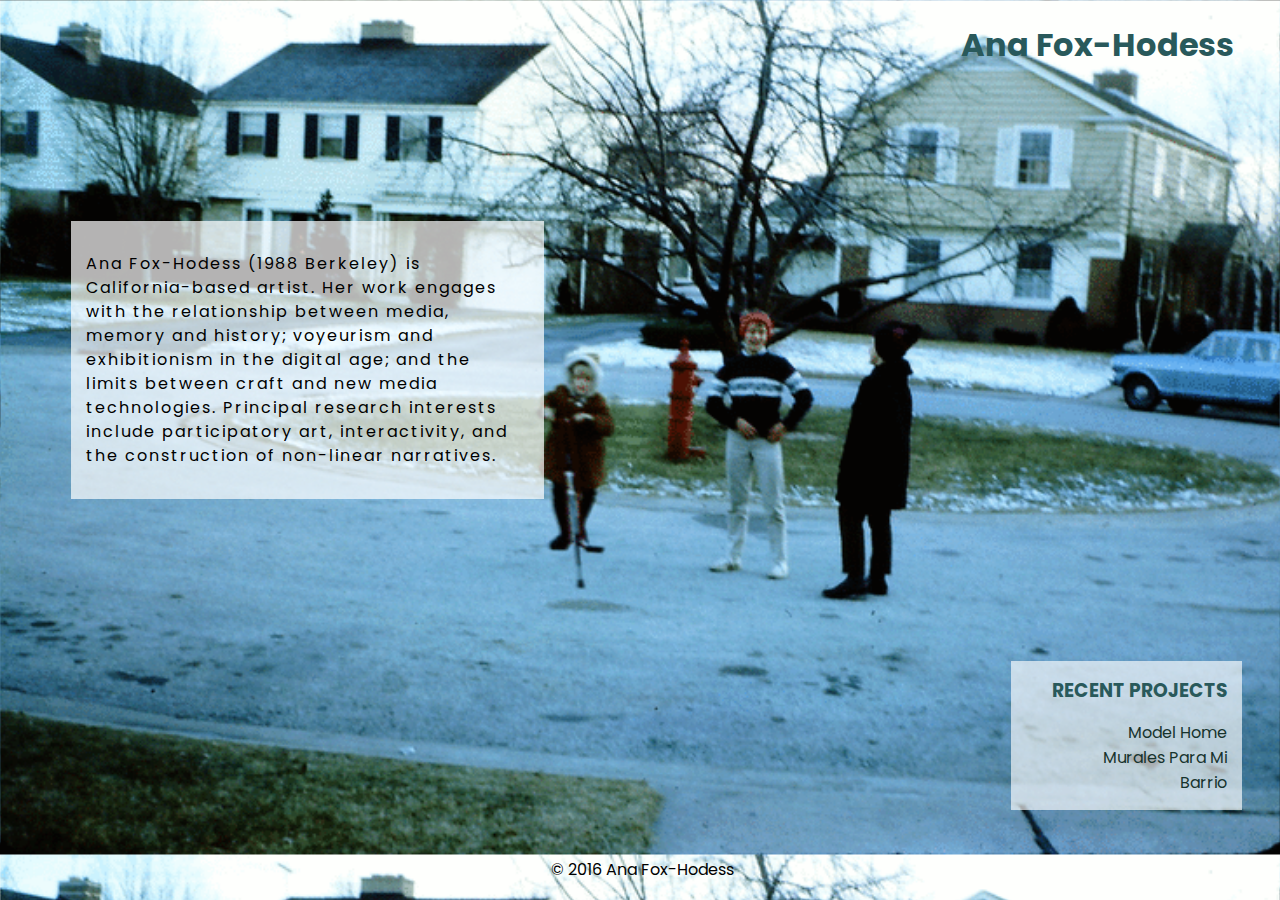
<file: csstroublshoot_unit5/index.html>
<!DOCTYPE html>
<html>
	<head>
		<link rel="stylesheet" type="text/css" href="css/main.css">
		<title>Ana Fox-Hodess</title>
		<link href="https://fonts.googleapis.com/css?family=Poppins:300,400,500,600,700" rel="stylesheet">
	</head>
	<body>
		<div class="wrapper">
			<header>
				<h1 class="header">Ana Fox-Hodess</h1>
			</header>
	<!-- 	<hr> -->
			<section>
				<article>
					<p>Ana Fox-Hodess (1988 Berkeley) is California-based artist. Her work engages with the relationship between media, memory and history;  voyeurism and exhibitionism in the digital age; and the limits between craft and new media technologies. Principal research interests include participatory art, interactivity, and the construction of non-linear narratives.</p>
				</article>
				<aside>
					<nav>
						<h3 class="header">Recent Projects</h3>
						<ul>
							<li><a href="http://anafoxhodess.net/model-home/">Model Home</a></li>
							<li><a href="https://vimeo.com/28693225">Murales Para Mi Barrio</a></li>
						</ul>
					</nav>
				</aside>
			</section>
			<footer><p>&copy; 2016 Ana Fox-Hodess </p></footer>
		</div>

	</body>
</html>
</file>
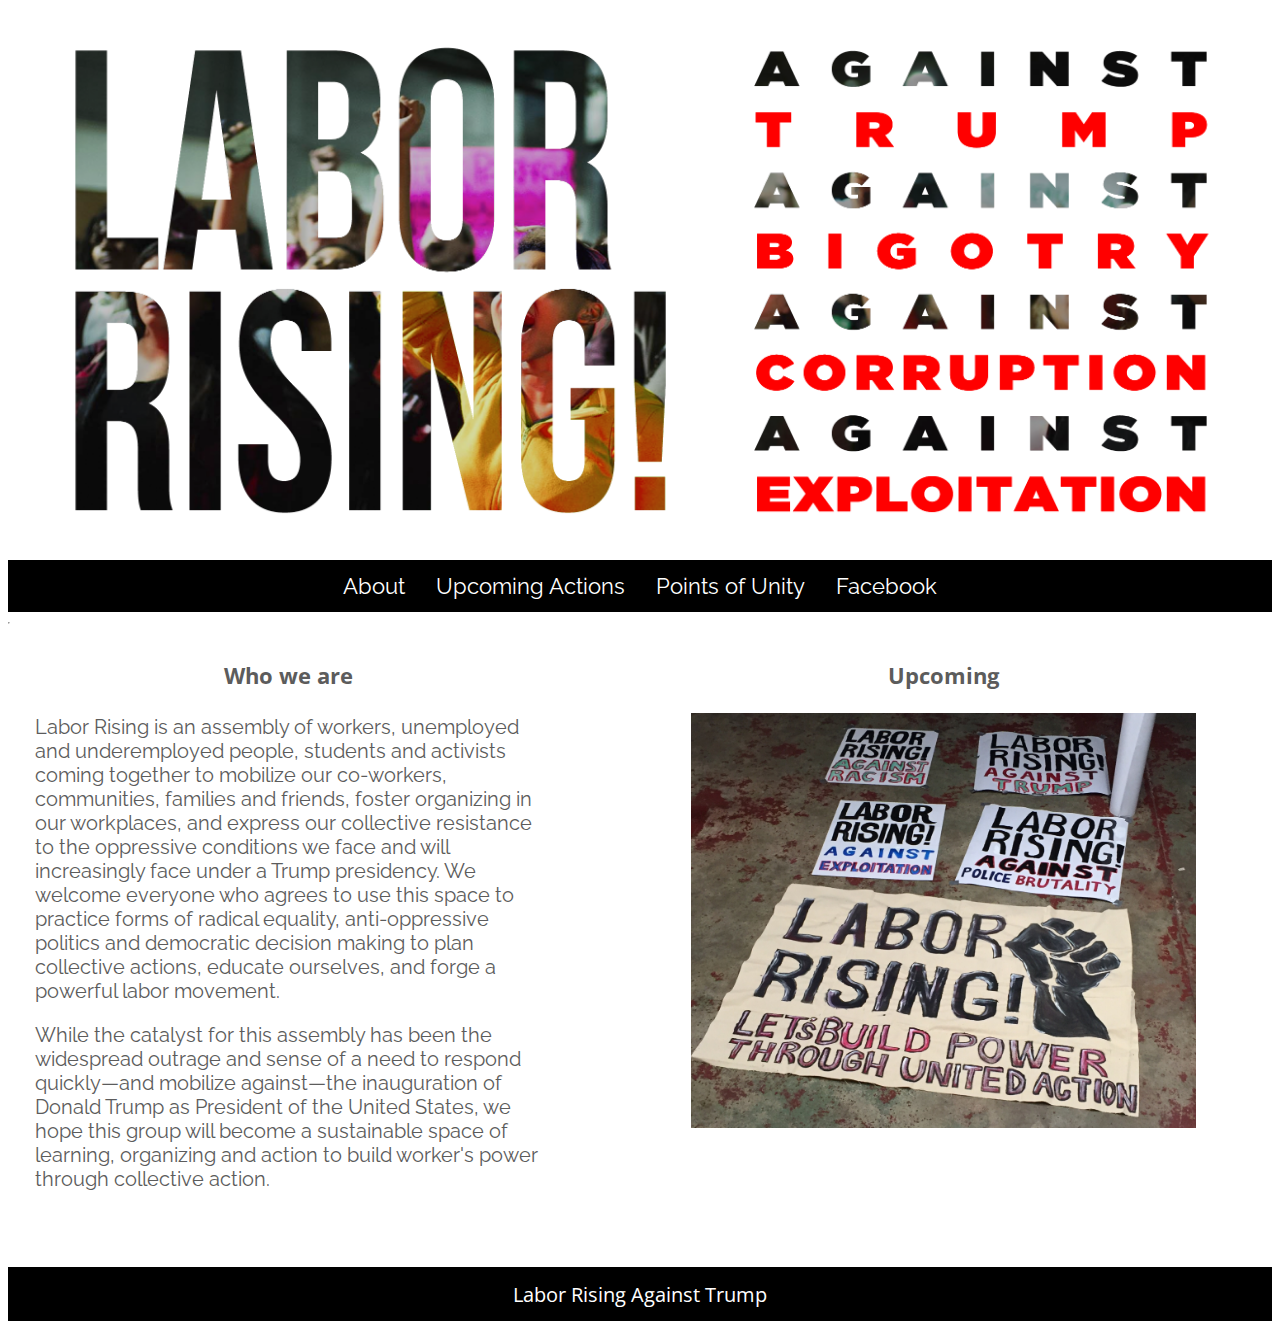
<file: final_project/index.html>
<!DOCTYPE HTML>

<html>

<head>
	<title>Labor Rising Against Trump</title>
	<link rel="stylesheet" type="text/css" href="style.css">
	<link href="https://fonts.googleapis.com/css?family=Open+Sans:400,800" rel="stylesheet" type="text/css">
	<link href="https://fonts.googleapis.com/css?family=Raleway" rel="stylesheet" type="text/css">
	<meta name="viewport" content="width=device-width, initial-scale=1">
</head>

<body>
	<header>
<!-- 		<h1>Labor Rising Against Trump</h1> -->
		
		<div id="hero">
			<img src="images/LaborRisingFlyer_redtext_WebHeader.png" id="heroImage"> 
		</div>
		<nav>
			<a href="#">About</a>
			<a href="#">Upcoming Actions</a>
			<a href="#">Points of Unity</a>
			<a href="#">Facebook</a>
		</nav>
	</header>

	<section>
	<div id="about">
		<h2 id="who">Who we are</h2>
		<p>Labor Rising is an assembly of workers, unemployed and underemployed people, students and activists coming together to mobilize our co-workers, communities, families and friends, foster organizing in our workplaces, and express our collective resistance to the oppressive conditions we face and will increasingly face under a Trump presidency. We welcome everyone who agrees to use this space to practice forms of radical equality, anti-oppressive politics and democratic decision making to plan collective actions, educate ourselves, and forge a powerful labor movement.</p>

		<p> 
 
		While the catalyst for this assembly has been the widespread outrage and sense of a need to respond quickly—and mobilize against—the inauguration of Donald Trump as President of the United States, we hope this group will become a sustainable space of learning, organizing and action to build worker's power through collective action.
		</p>
	</div>
<hr>

	<div id="services">

		<h2 id="upcoming">Upcoming</h2>
		<a href="https://www.facebook.com/laborrisingagainstrump/" id="flyers"><img src="images/labor_rising_posters.jpg"></a>
	</div>
	</section>

	<footer>Labor Rising Against Trump</footer>
</body>

</html>
</file>
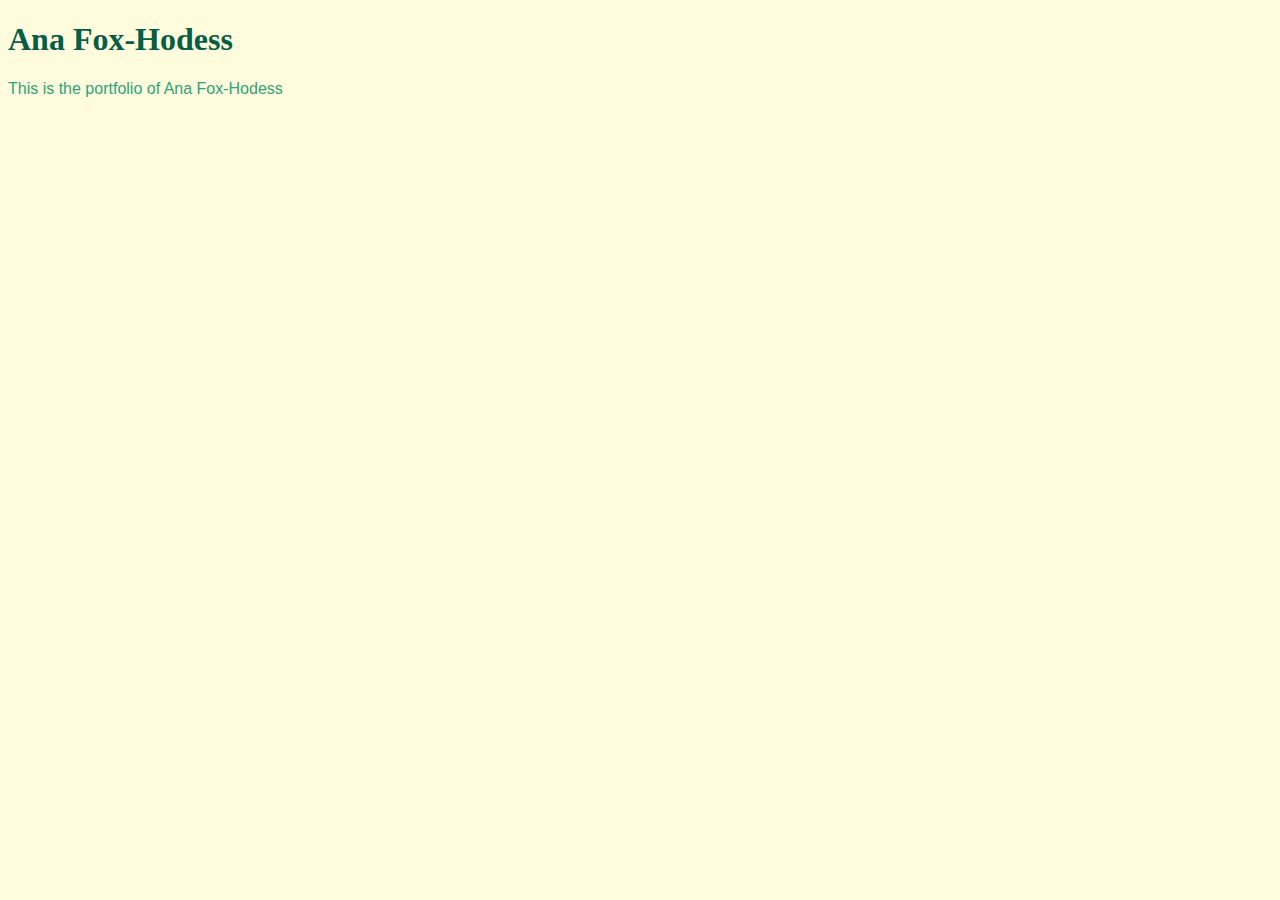
<file: unit_1/index.html>
<!DOCTYPE html>
<html>
</html>
<head><title>Ana Fox-Hodess</title>
<link rel="stylesheet" type="text/css" href="css/style.css">
</head>

<body>
<h1>Ana Fox-Hodess</h1>
<p>This is the portfolio of Ana Fox-Hodess</p>
</body>
<html>
</file>
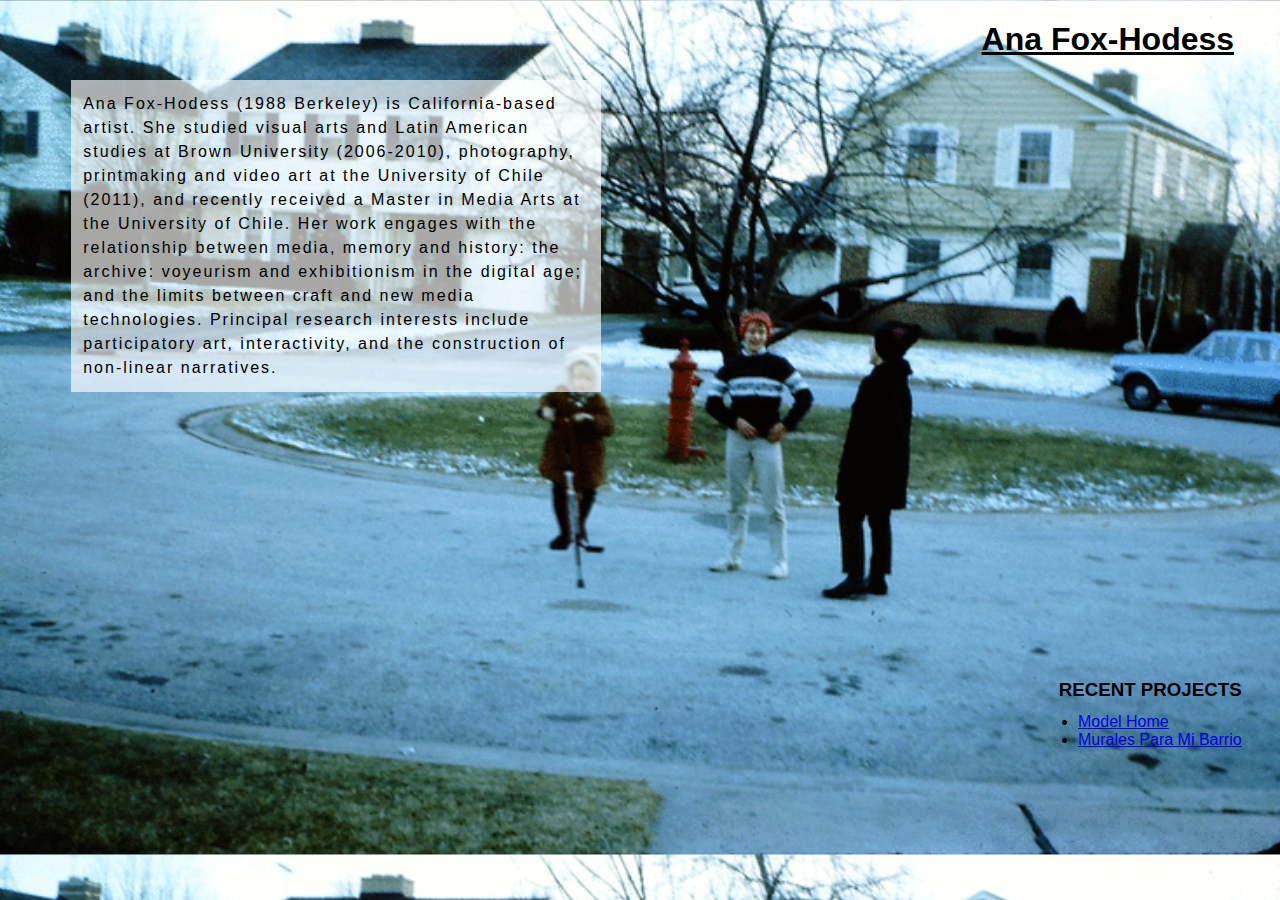
<file: unit_3/index.html>
<!DOCTYPE html>
<html>
<head>
<link rel="stylesheet" type="text/css" href="css/main.css">
	<title>Ana Fox-Hodess</title>
</head>
<body>
<h1>Ana Fox-Hodess</h1>
<!-- <img src="images/KidsInFrontYard.jpg"> -->
<p>Ana Fox-Hodess (1988 Berkeley) is California-based artist. She studied visual arts and Latin American studies at Brown University (2006-2010), photography, printmaking and video art at the University of Chile (2011), and recently received a Master in Media Arts at the University of Chile. Her work engages with the relationship between media, memory and history: the archive: voyeurism and exhibitionism in the digital age; and the limits between craft and new media technologies. Principal research interests include participatory art, interactivity, and the construction of non-linear narratives. </p>

<h3 class="pastprojects">Recent Projects</h3>
<ul class="pastprojects"><li><a href="http://anafoxhodess.net/model-home/">Model Home</a></li>
<li><a href="https://vimeo.com/28693225">Murales Para Mi Barrio</a></li></ul>
</body>
</html>
</file>
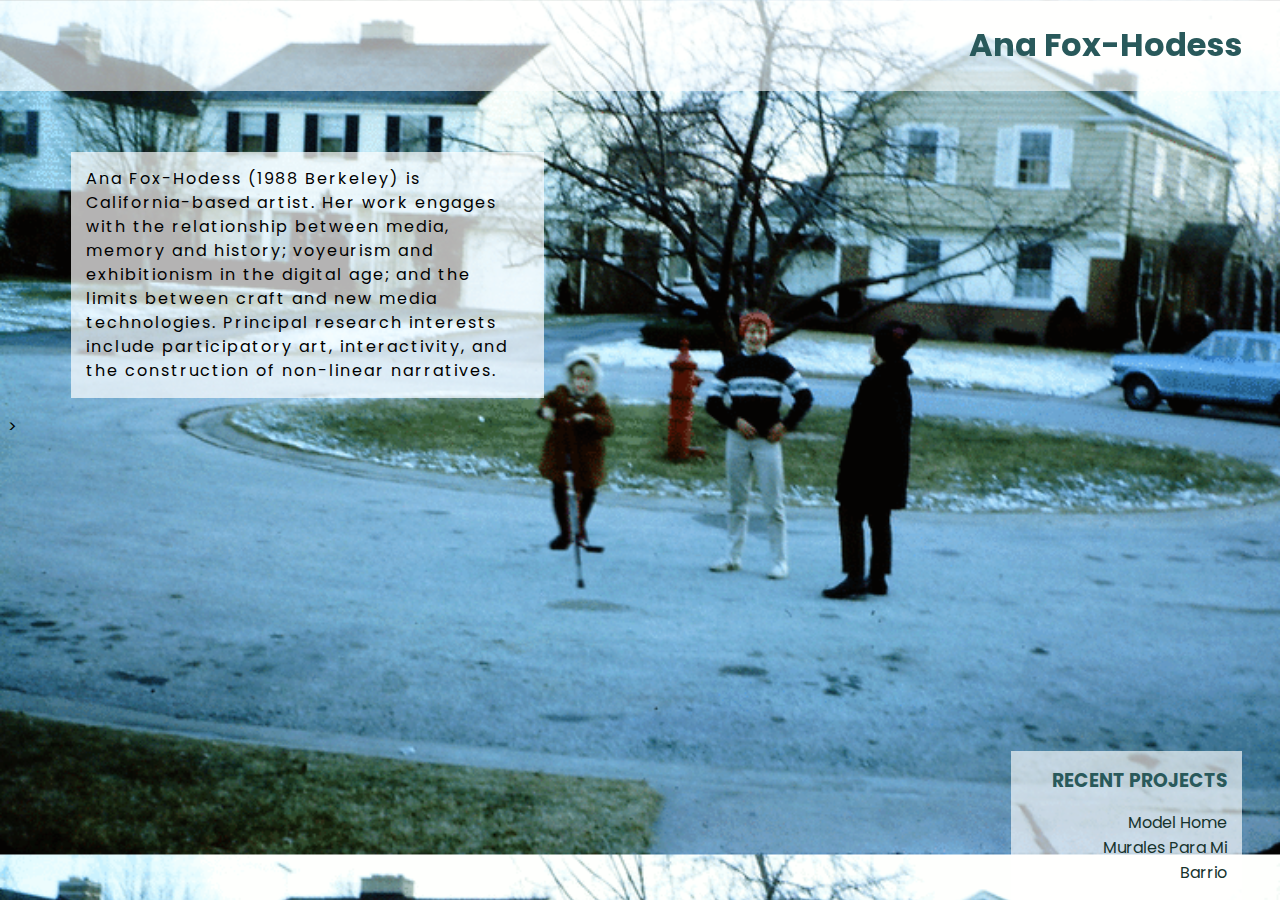
<file: unit_4/index.html>
<!DOCTYPE html>
<html>
	<head>
		<link rel="stylesheet" type="text/css" href="css/main.css">
		<title>Ana Fox-Hodess</title>
		<link href="https://fonts.googleapis.com/css?family=Poppins:300,400,500,600,700" rel="stylesheet">
	</head>
	<body>
		<div id="headerbox">
			<h1 class="header">Ana Fox-Hodess</h1>
		</div>
	<!-- 	<hr> -->
		<p>Ana Fox-Hodess (1988 Berkeley) is California-based artist. Her work engages with the relationship between media, memory and history;  voyeurism and exhibitionism in the digital age; and the limits between craft and new media technologies. Principal research interests include participatory art, interactivity, and the construction of non-linear narratives.</p>
		<div class="pastprojects">
			<h3 class="header">Recent Projects</h3>
			<ul>
				<li><a href="http://anafoxhodess.net/model-home/">Model Home</a></li>
				<li><a href="https://vimeo.com/28693225">Murales Para Mi Barrio</a></li>
		</ul>
		</div>>
	</body>
</html>
</file>
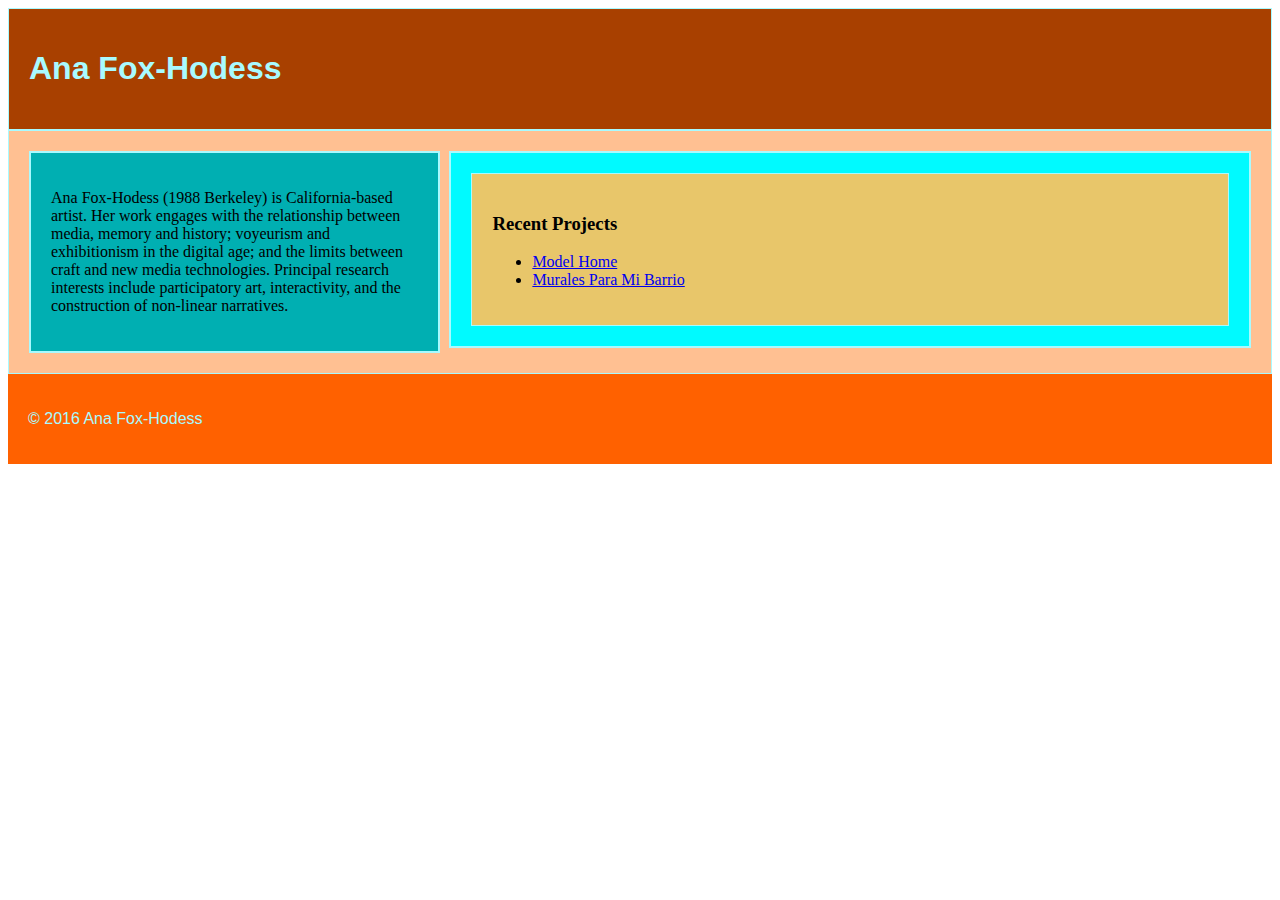
<file: unit_6/index.html>
<!DOCTYPE html>
<html>
	<head>
		<link rel="stylesheet" type="text/css" href="css/main.css">
		<title>Ana Fox-Hodess</title>
		<link href="https://fonts.googleapis.com/css?family=Poppins:300,400,500,600,700" rel="stylesheet">
	</head>
	<body>
		<div class="wrapper">
			<header>
				<h1 class="header">Ana Fox-Hodess</h1>
			</header>
	<!-- 	<hr> -->
			<section id="two_column" class="clearfix">
				<article id="left">
					<p>Ana Fox-Hodess (1988 Berkeley) is California-based artist. Her work engages with the relationship between media, memory and history;  voyeurism and exhibitionism in the digital age; and the limits between craft and new media technologies. Principal research interests include participatory art, interactivity, and the construction of non-linear narratives.</p>
				</article>
				<aside id="right">
					<nav>
						<h3 class="header">Recent Projects</h3>
						<ul>
							<li><a href="http://anafoxhodess.net/model-home/">Model Home</a></li>
							<li><a href="https://vimeo.com/28693225">Murales Para Mi Barrio</a></li>
						</ul>
					</nav>
				</aside>
			</section>
			<footer><p>&copy; 2016 Ana Fox-Hodess </p></footer>
		</div>

	</body>
</html>
</file>
<file: csstroublshoot_unit5/css/main.css>
body {
	background-image: url(../pogotest.gif);
	background-size: cover;
	/*background-color: green;*/
	font-family: 'Poppins', sans-serif;}

h1 {
/*	padding: 20px;*/
	text-align: right;
	margin-right: 3%;
	font-style: semi-bold;
	/*text-decoration: underline;*/}
/*hr {
	border: none;
	background-color: #29595B;
	height: 3px;
	width: 92%;
	margin-right: 3%;}*/

h3{
	text-transform: uppercase;
	text-align: right;
	margin: 15px;
}
ul{
	list-style-type: none;
	color: black;
	text-align: right;
	margin: 15px;
}
article{position: relative;
	margin-top: 12%;
	letter-spacing: 2px;
	line-height: 1.5em;
	padding: 15px;
	background: rgba(255,255,255,.7);
	width: 35%;
	margin-left: 5%;}	

a {
    color: #17332D;
    text-decoration: none;
}
.header {
	color:	#29595B;
	}

nav {position: absolute;
	bottom: 10%;
	right: 3%;
	width: 18%;
	background: rgba(255,255,255,.65);}

#headerbox {position: fixed;
	top: 0px;
	left: 0px;
	width: 100%;
	background: rgba(255,255,255,.6);}


	footer {position: absolute;
		width: 100%;
  right: 0;
  bottom: 0;
  left: 0;
  padding: 2px;
  text-align: center;}
</file>
<file: final_project/style.css>
body {
  font-family: 'Open Sans', sans-serif;
  font-size: 20px;
}

}
h1, h2 {
  font-weight: 800;
  text-transform: uppercase;
  border-bottom: 4px solid black;
  display: inline-block;
}

h1 {
  font-size: 1.5em;
}

h2 {
  font-size: 1.1em;
  padding: 1% 0;
  text-align: center;
}


ul {
  list-style: none;
  margin: 0;
  padding: 0;
}

hr {
  float: left;
}

li {
  float:left;
  font-size: 1em;
  width: 50%;
  height: 100px;
  outline: 1em solid #222222;
  text-align: center;
  line-height: 5em;
  color: black;
  background: white;
  font-family: 'Raleway', sans-serif;
}

p {
  font-family: 'Raleway', sans-serif;
  color: #5c5c5c;
}
div {
  padding: 1%;
}

nav {
  font-size: 1.1em;
  width: auto;
  background-color: black;
  color: white;
  text-align: center;
}

nav a {
  text-decoration: none;
  color: white;
  margin: 1%;
  display: inline-block;
  font-family: 'Raleway', sans-serif;
}


footer {
  text-align: center;
  border-top: 1px solid black;
  padding: 1% 0;
  clear: both;
  background-color: black;
  color: white;
  width: auto;
}

img {
  display: block;
  margin: 0 auto;
  clear: both;
  width: 100%;
}

a img {
    display:block;
}

#hero {
  background: #FFFFFF;;
}

section {
  background: white;
  color: #5c5c5c;
  overflow: auto;
}

.Who {
  color: #5c5c5c;
  border-bottom-color: #5c5c5c;
  text-align: center;
}

.upcoming {
  color: #5c5c5c;
}

#about {
  font-size: 1em;
  width: 40%;
  display: inline-block;
  margin: 1%;
}

#services {
  font-size: 1em;
  color: #5c5c5c;
  width: 40%;
  float: right;
  background-color: white;
  margin: 1% 5% 10%;
  text-align: center;
}

a:hover, a:active {
    color: #f43d3d;
}

hr {
  color: white;
}

@media only screen and (max-width: 1040px) {
  body {
    font-size: 15px;
  }
  nav {
    float: none;
    text-align: center;
  } 

  nav a {
      margin: .75em 1.6em .75em 0;

  }

  .hero {
    width: 70%;
  }

  #about {
    font-size: 1em;
    line-height: 1.8em;
    width: 80%;
    margin: 2% 10% 2%;

  }
  #services {
    font-size: 1em;
    line-height: 1.8em;
    float: none;
    display: block;
    width: 74%;
    margin: 0 13% 4%;
    text-align: center;
  }

  p, ul, .flyers {
    margin: 1.8em .6em 0;
    width: 100%;
  }

}

@media only screen and (max-width: 506px) {
  nav {
    display: block;
    float: none;
  }
  nav a {
      margin: 1.5% 20% 1.5%;
    }
  }
</file>
<file: unit_1/css/style.css>
body {background-color: #FFFCDD;}
h1 {color: #065E47; font-family: times, serif}
p {color: #2DA37A; font-family: arial, sans-serif}
</file>
<file: unit_3/css/main.css>
body {background-image: url(pogotest.gif);
	background-size: cover;
/*background-color: green;*/
font-family: Helvetica, sans-serif;}
h1 {color:	#000000;
text-align: right;
margin-right: 3%;
text-decoration: underline;}
h3{0,0,0,.6:;
text-transform: uppercase;
position: absolute;
bottom: 20%;
right: 3%}
ul{color: black;
position: absolute;
bottom: 15%;
right: 3%;}
p{
letter-spacing: 2px;
line-height: 1.5em;

padding: 12px;
background: rgba(255,255,255,.65);
width: 40%;
margin-left: 5%;
}
</file>
<file: unit_4/css/main.css>
body {
	background-image: url(../pogotest.gif);
	background-size: cover;
	/*background-color: green;*/
	font-family: 'Poppins', sans-serif;}

h1 {
/*	padding: 20px;*/
	text-align: right;
	margin-right: 3%;
	font-style: semi-bold;
	/*text-decoration: underline;*/}
/*hr {
	border: none;
	background-color: #29595B;
	height: 3px;
	width: 92%;
	margin-right: 3%;}*/

h3{
	text-transform: uppercase;
	text-align: right;
	margin: 15px;
}
ul{
	list-style-type: none;
	color: black;
	text-align: right;
	margin: 15px;
}
p{position: relative;
	margin-top: 12%;
	letter-spacing: 2px;
	line-height: 1.5em;
	padding: 15px;
	background: rgba(255,255,255,.7);
	width: 35%;
	margin-left: 5%;}	

a {
    color: #17332D;
    text-decoration: none;
}

footer {margin:auto;}

.header {
	color:	#29595B;
	}

.pastprojects {position: absolute;
	bottom: 0%;
	right: 3%;
	width: 18%;
	background: rgba(255,255,255,.65);}

#headerbox {position: fixed;
	top: 0px;
	left: 0px;
	width: 100%;
	background: rgba(255,255,255,.6);}
</file>
<file: unit_6/css/main.css>
header {
    background-color: #A84000;
    border: 1px #A8FAFF solid;
    padding: 20px;
    color: #A8FAFF;
    font-family: sans-serif;
}

#wrapper {
    background-color: #A84000
    border: 1px #A8FAFF solid;
    padding: 20px;

}

section {
    background-color: #FF6100;
 /*   border: 1px #A8FAFF solid;*/
    padding: 20px;
}

article {
    background-color:  #E89C6C;
    border: 1px #A8FAFF solid;
    padding: 20px;
}

aside {
    background-color: #FFC675;
    border: 1px #A8FAFF solid;
    padding: 20px;
}

nav {
    background-color: #E8C66A;
    border: 1px #A8FAFF solid;
    padding: 20px;
}

	footer {
    background-color: #FF6100;
   /* border: 1px #A8FAFF solid;*/
    padding: 20px;
    color: #A8FAFF;
    font-family: sans-serif;
}

#two_column {
    background-color: #FFC092;
    border: 1px #A8FAFF solid;
    padding: 20px;
   
}


#left {
    background-color: #00AFB2;
    border: 2px #A8FAFF solid;
    padding: 20px;
    float: left;
    width: 30%;
}

#right {
    background-color: #00FAFF;
    border: 2px #A8FAFF solid;
    padding: 20px;
    float: right;
    width: 62%;
}

.clearfix:after {
visibility: hidden;
display: block;
font-size: 0;
content: " ";
clear: both;
height: 0;

}
</file>
